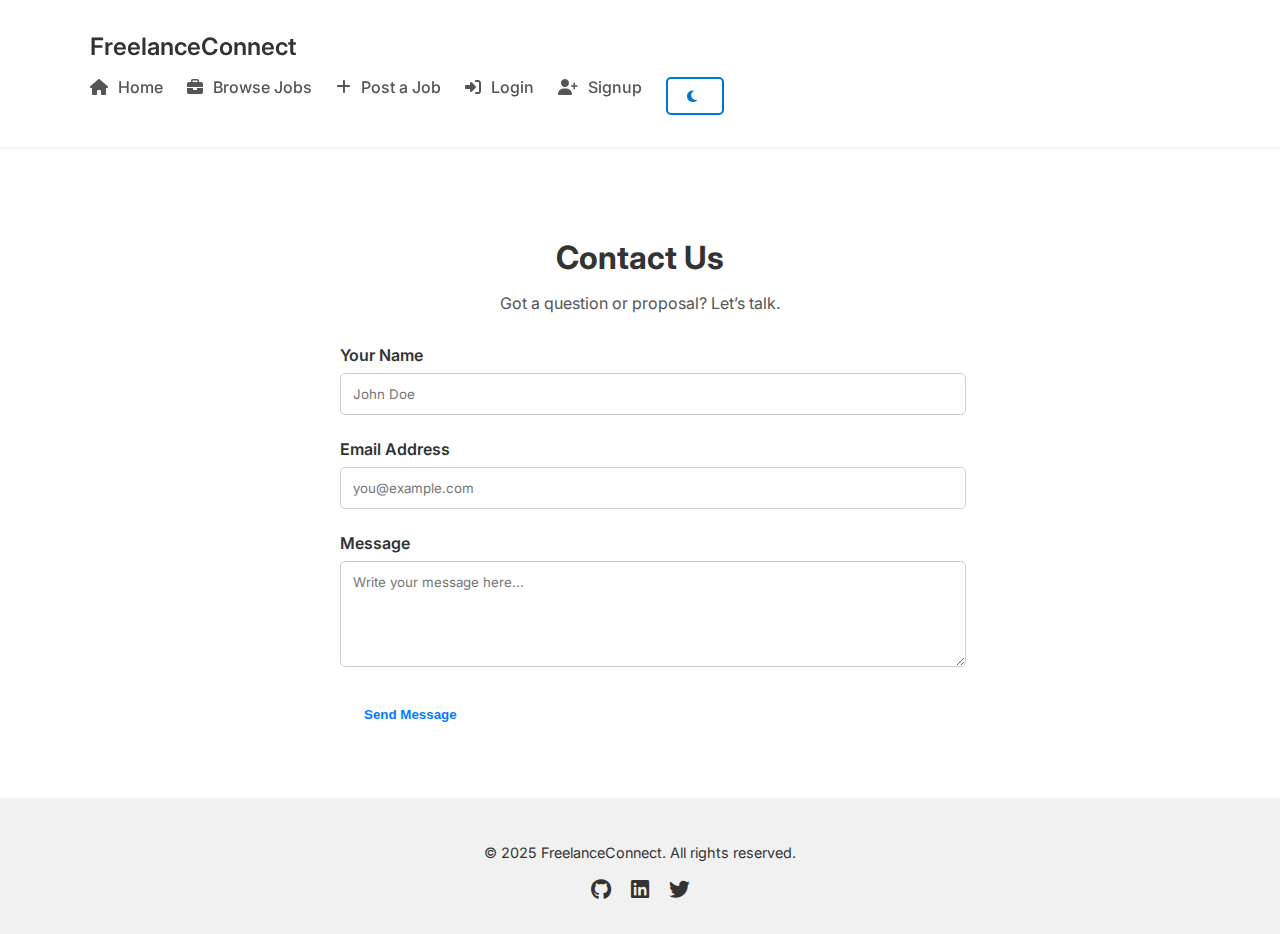
<file: contact.html>
<!DOCTYPE html>
<html lang="en">
<head>
  <meta charset="UTF-8" />
  <meta name="viewport" content="width=device-width, initial-scale=1.0" />
  <title>Freelance Connect</title>
  <link rel="stylesheet" href="css/style.css" />
  <link rel="preconnect" href="https://fonts.googleapis.com" />
  <link href="https://fonts.googleapis.com/css2?family=Inter:wght@400;600&display=swap" rel="stylesheet" />
  <link rel="stylesheet" href="https://cdnjs.cloudflare.com/ajax/libs/font-awesome/6.5.0/css/all.min.css" integrity="sha512-..." crossorigin="anonymous" referrerpolicy="no-referrer" />
</head>
<body>
  <!-- Navbar -->
  <header class="navbar">
    <div class="container">
      <h1 class="logo">FreelanceConnect</h1>
      <button class="menu-toggle" id="menuToggle">&#9776;</button>
        <nav id="navMenu">
        <ul class="nav-links">
            <li><a href="index.html"><i class="fas fa-home"></i> Home</a></li>
            <li><a href="jobs.html"><i class="fas fa-briefcase"></i> Browse Jobs</a></li>
            <li><a href="post-job.html"><i class="fas fa-plus"></i> Post a Job</a></li>
            <li><a href="login.html"><i class="fas fa-sign-in-alt"></i> Login</a></li>
            <li><a href="signup.html"><i class="fas fa-user-plus"></i> Signup</a></li>
            <li>
              <button id="theme-toggle" class="btn-secondary" title="Toggle dark mode">
                <i class="fas fa-moon"></i>
              </button>
            </li>
        </ul>
        </nav>
    </div>
  </header>

  <!-- Contact Form -->
  <section class="contact">
    <div class="container">
      <h2>Contact Us</h2>
      <p>Got a question or proposal? Let’s talk.</p>
      <form id="contactForm" novalidate>
        <div class="form-group">
            <label for="name">Your Name</label>
            <input type="text" id="name" placeholder="John Doe" required>
            <small class="error-message" id="nameError"></small>
        </div>

        <div class="form-group">
        <label for="email">Email Address</label>
        <input type="email" id="email" placeholder="you@example.com" required>
        <small class="error-message" id="emailError"></small>
        </div>

        <div class="form-group">
        <label for="message">Message</label>
        <textarea id="message" rows="5" placeholder="Write your message here..." required></textarea>
        <small class="error-message" id="messageError"></small>
        </div>

        <button type="submit" class="btn-primary">Send Message</button>
      </form>
    </div>
  </section>

  <!-- Footer -->
  <footer class="footer">
  <div class="container">
    <p>&copy; 2025 FreelanceConnect. All rights reserved.</p>
        <div class="social-links">
        <a href="https://github.com/Tsm8542/freelance-mp2a" target="_blank"><i class="fab fa-github"></i></a>
        <a href="https://linkedin.com/in/yourusername" target="_blank"><i class="fab fa-linkedin"></i></a>
        <a href="https://twitter.com/yourusername" target="_blank"><i class="fab fa-twitter"></i></a>
        </div>
    </div>
</footer>

<button id="backToTopBtn" title="Go to top">
  <i class="fas fa-arrow-up"></i>
</button>
  <script src="js/main.js"></script>
</body>
</html>
</file>
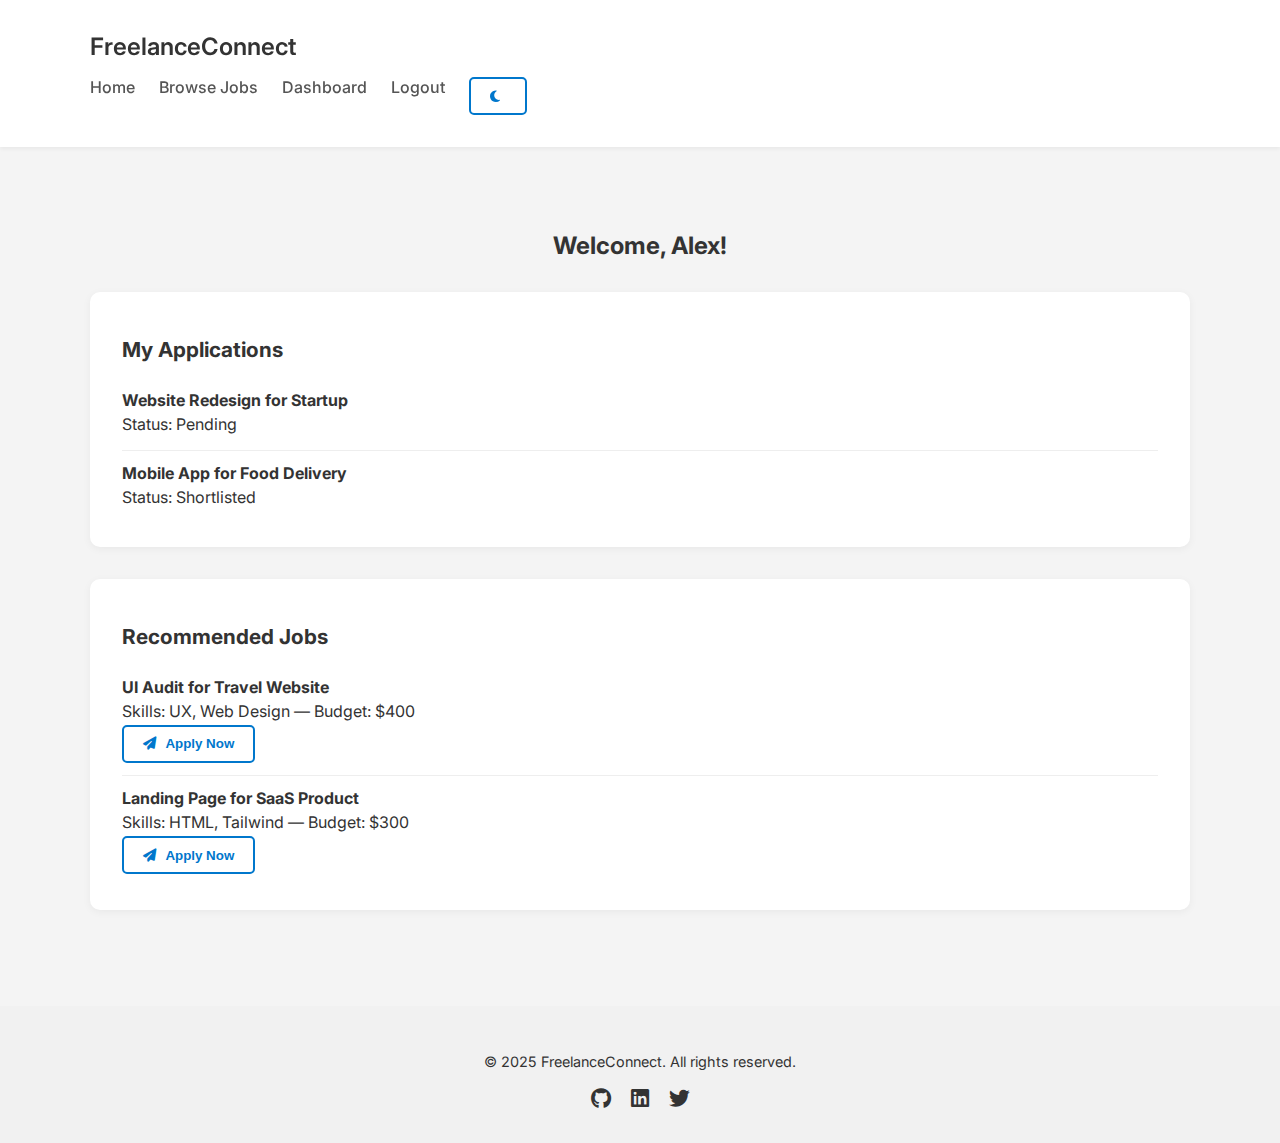
<file: freelancer-dashboard.html>
<!DOCTYPE html>
<html lang="en">
<head>
  <meta charset="UTF-8" />
  <meta name="viewport" content="width=device-width, initial-scale=1.0" />
  <title>Freelance Connect</title>
  <link rel="stylesheet" href="css/style.css" />
  <link rel="preconnect" href="https://fonts.googleapis.com" />
  <link href="https://fonts.googleapis.com/css2?family=Inter:wght@400;600&display=swap" rel="stylesheet" />
  <link rel="stylesheet" href="https://cdnjs.cloudflare.com/ajax/libs/font-awesome/6.5.0/css/all.min.css" integrity="sha512-..." crossorigin="anonymous" referrerpolicy="no-referrer" />
</head>
<body>
  <!-- Navbar -->
  <header class="navbar">
    <div class="container">
      <h1 class="logo">FreelanceConnect</h1>
      <nav>
        <ul class="nav-links">
          <li><a href="index.html">Home</a></li>
          <li><a href="jobs.html">Browse Jobs</a></li>
          <li><a href="freelancer-dashboard.html" class="active">Dashboard</a></li>
          <li><a href="login.html">Logout</a></li>
            <li>
              <button id="theme-toggle" class="btn-secondary" title="Toggle dark mode">
                <i class="fas fa-moon"></i>
              </button>
            </li>
        </ul>
      </nav>
    </div>
  </header>

  <!-- Dashboard Section -->
  <section class="dashboard">
    <div class="container">
      <h2>Welcome, Alex!</h2>

      <div class="dashboard-section">
        <h3>My Applications</h3>
        <ul class="dashboard-list">
          <li>
            <strong>Website Redesign for Startup</strong>
            <p>Status: Pending</p>
          </li>
          <li>
            <strong>Mobile App for Food Delivery</strong>
            <p>Status: Shortlisted</p>
          </li>
        </ul>
      </div>

      <div class="dashboard-section">
        <h3>Recommended Jobs</h3>
        <ul class="dashboard-list">
          <li>
            <strong>UI Audit for Travel Website</strong>
            <p>Skills: UX, Web Design — Budget: $400</p>
            <button class="btn-secondary"><i class="fas fa-paper-plane"></i> Apply Now</button>
          </li>
          <li>
            <strong>Landing Page for SaaS Product</strong>
            <p>Skills: HTML, Tailwind — Budget: $300</p>
            <button class="btn-secondary"><i class="fas fa-paper-plane"></i> Apply Now</button>
          </li>
        </ul>
      </div>
    </div>
  </section>

  <!-- Footer -->
  <footer class="footer">
  <div class="container">
    <p>&copy; 2025 FreelanceConnect. All rights reserved.</p>
        <div class="social-links">
        <a href="https://github.com/Tsm8542/freelance-mp2a" target="_blank"><i class="fab fa-github"></i></a>
        <a href="https://linkedin.com/in/yourusername" target="_blank"><i class="fab fa-linkedin"></i></a>
        <a href="https://twitter.com/yourusername" target="_blank"><i class="fab fa-twitter"></i></a>
        </div>
    </div>
</footer>
<button id="backToTopBtn" title="Go to top">
  <i class="fas fa-arrow-up"></i>
</button>
<script src="js/main.js"></script>
</body>
</html>
</file>
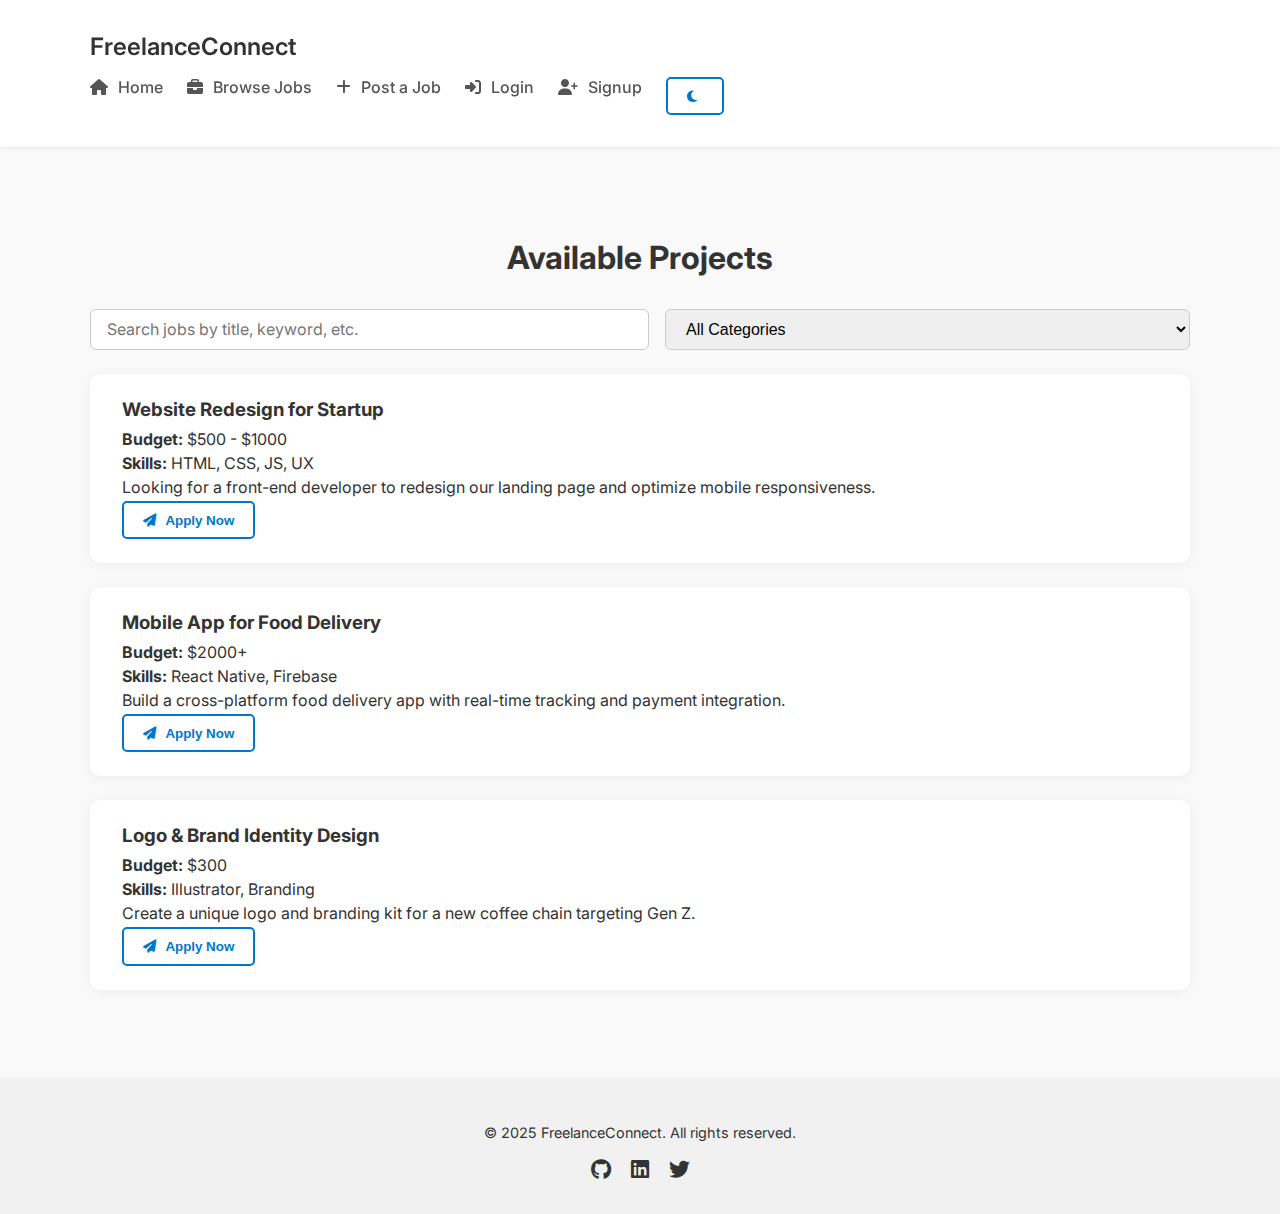
<file: jobs.html>
<!DOCTYPE html>
<html lang="en">
<head>
  <meta charset="UTF-8" />
  <meta name="viewport" content="width=device-width, initial-scale=1.0" />
  <title>Freelance Connect</title>
  <link rel="stylesheet" href="css/style.css" />
  <link rel="preconnect" href="https://fonts.googleapis.com" />
  <link href="https://fonts.googleapis.com/css2?family=Inter:wght@400;600&display=swap" rel="stylesheet" />
  <link rel="stylesheet" href="https://cdnjs.cloudflare.com/ajax/libs/font-awesome/6.5.0/css/all.min.css" integrity="sha512-..." crossorigin="anonymous" referrerpolicy="no-referrer" />
</head>
<body>
  <!-- Navbar -->
  <header class="navbar">
    <div class="container">
      <h1 class="logo">FreelanceConnect</h1>
      <nav>
        <ul class="nav-links">
            <li><a href="index.html"><i class="fas fa-home"></i> Home</a></li>
            <li><a href="jobs.html"><i class="fas fa-briefcase"></i> Browse Jobs</a></li>
            <li><a href="post-job.html"><i class="fas fa-plus"></i> Post a Job</a></li>
            <li><a href="login.html"><i class="fas fa-sign-in-alt"></i> Login</a></li>
            <li><a href="signup.html"><i class="fas fa-user-plus"></i> Signup</a></li>
            <li>
              <button id="theme-toggle" class="btn-secondary" title="Toggle dark mode">
                <i class="fas fa-moon"></i>
              </button>
            </li>
        </ul>
      </nav>
    </div>
  </header>

  <!-- Job Listings -->
  <section class="jobs-section">
    <div class="container">
      <h2 class="section-title">Available Projects</h2>
      <div class="job-filters">
        <input
          type="text"
          id="searchInput"
          placeholder="Search jobs by title, keyword, etc."
        />
        <select id="categoryFilter">
          <option value="">All Categories</option>
          <option value="design">Design</option>
          <option value="development">Development</option>
          <option value="writing">Writing</option>
          <option value="marketing">Marketing</option>
        </select>
      </div>

      <div class="job-card">
        <h3>Website Redesign for Startup</h3>
        <p><strong>Budget:</strong> $500 - $1000</p>
        <p><strong>Skills:</strong> HTML, CSS, JS, UX</p>
        <p>Looking for a front-end developer to redesign our landing page and optimize mobile responsiveness.</p>
        <button class="btn-secondary"><i class="fas fa-paper-plane"></i> Apply Now</button>
      </div>

      <div class="job-card" data-category="development">
        <h3>Mobile App for Food Delivery</h3>
        <p><strong>Budget:</strong> $2000+</p>
        <p><strong>Skills:</strong> React Native, Firebase</p>
        <p>Build a cross-platform food delivery app with real-time tracking and payment integration.</p>
        <button class="btn-secondary"><i class="fas fa-paper-plane"></i> Apply Now</button>
      </div>

      <div class="job-card" data-category="design">
        <h3>Logo & Brand Identity Design</h3>
        <p><strong>Budget:</strong> $300</p>
        <p><strong>Skills:</strong> Illustrator, Branding</p>
        <p>Create a unique logo and branding kit for a new coffee chain targeting Gen Z.</p>
        <button class="btn-secondary"><i class="fas fa-paper-plane"></i> Apply Now</button>
      </div>
    </div>
  </section>

  <!-- Footer -->
  <footer class="footer">
  <div class="container">
    <p>&copy; 2025 FreelanceConnect. All rights reserved.</p>
        <div class="social-links">
        <a href="https://github.com/Tsm8542/freelance-mp2a" target="_blank"><i class="fab fa-github"></i></a>
        <a href="https://linkedin.com/in/yourusername" target="_blank"><i class="fab fa-linkedin"></i></a>
        <a href="https://twitter.com/yourusername" target="_blank"><i class="fab fa-twitter"></i></a>
        </div>
    </div>
</footer>
<button id="backToTopBtn" title="Go to top">
  <i class="fas fa-arrow-up"></i>
</button>
<script src="js/main.js"></script>
</body>
</html>
</file>
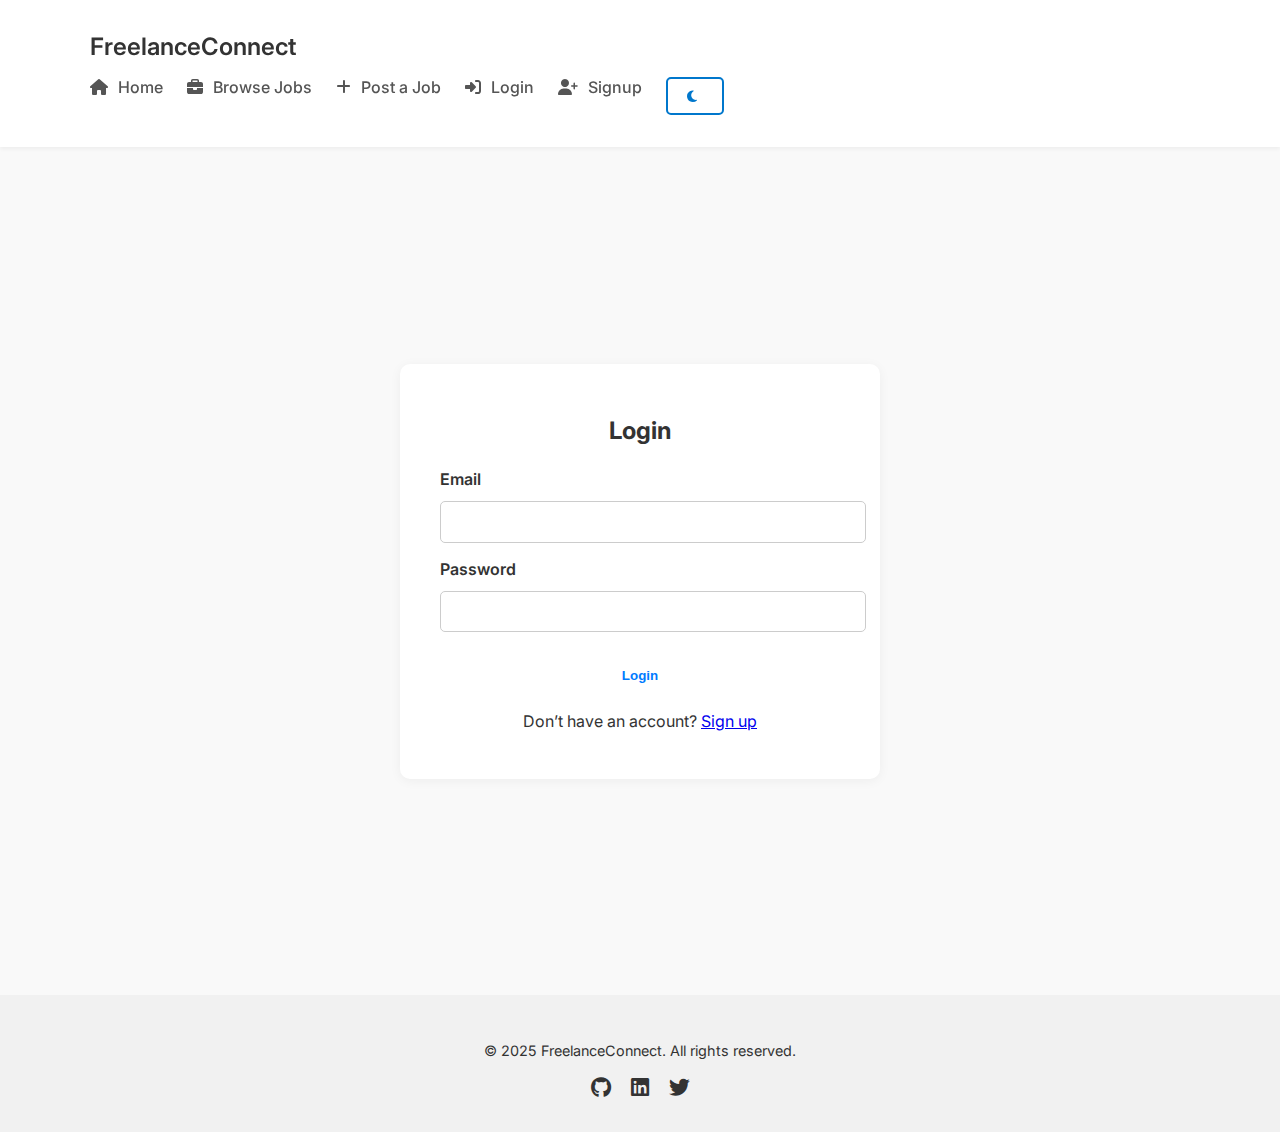
<file: login.html>
<!DOCTYPE html>
<html lang="en">
<head>
  <meta charset="UTF-8" />
  <meta name="viewport" content="width=device-width, initial-scale=1.0" />
  <title>Freelance Connect</title>
  <link rel="stylesheet" href="css/style.css" />
  <link rel="preconnect" href="https://fonts.googleapis.com" />
  <link href="https://fonts.googleapis.com/css2?family=Inter:wght@400;600&display=swap" rel="stylesheet" />
  <link rel="stylesheet" href="https://cdnjs.cloudflare.com/ajax/libs/font-awesome/6.5.0/css/all.min.css" integrity="sha512-..." crossorigin="anonymous" referrerpolicy="no-referrer" />
</head>
<body>
  <!-- Navbar -->
  <header class="navbar">
    <div class="container">
      <h1 class="logo">FreelanceConnect</h1>
      <nav>
        <ul class="nav-links">
            <li><a href="index.html"><i class="fas fa-home"></i> Home</a></li>
            <li><a href="jobs.html"><i class="fas fa-briefcase"></i> Browse Jobs</a></li>
            <li><a href="post-job.html"><i class="fas fa-plus"></i> Post a Job</a></li>
            <li><a href="login.html"><i class="fas fa-sign-in-alt"></i> Login</a></li>
            <li><a href="signup.html"><i class="fas fa-user-plus"></i> Signup</a></li>
            <li>
              <button id="theme-toggle" class="btn-secondary" title="Toggle dark mode">
                <i class="fas fa-moon"></i>
              </button>
            </li>
        </ul>
      </nav>
    </div>
  </header>

  <!-- Login Form -->
  <section class="form-section">
    <div class="form-container">
      <h2>Login</h2>
      <form>
        <label for="email">Email</label>
        <input type="email" id="email" required />

        <label for="password">Password</label>
        <input type="password" id="password" required />

        <button type="submit" class="btn-primary">Login</button>
        <p class="form-footer">
          Don’t have an account? <a href="signup.html">Sign up</a>
        </p>
      </form>
    </div>
  </section>

  <!-- Footer -->
  <footer class="footer">
  <div class="container">
    <p>&copy; 2025 FreelanceConnect. All rights reserved.</p>
        <div class="social-links">
        <a href="https://github.com/Tsm8542/freelance-mp2a" target="_blank"><i class="fab fa-github"></i></a>
        <a href="https://linkedin.com/in/yourusername" target="_blank"><i class="fab fa-linkedin"></i></a>
        <a href="https://twitter.com/yourusername" target="_blank"><i class="fab fa-twitter"></i></a>
        </div>
    </div>
</footer>
</body>
</html>
</file>
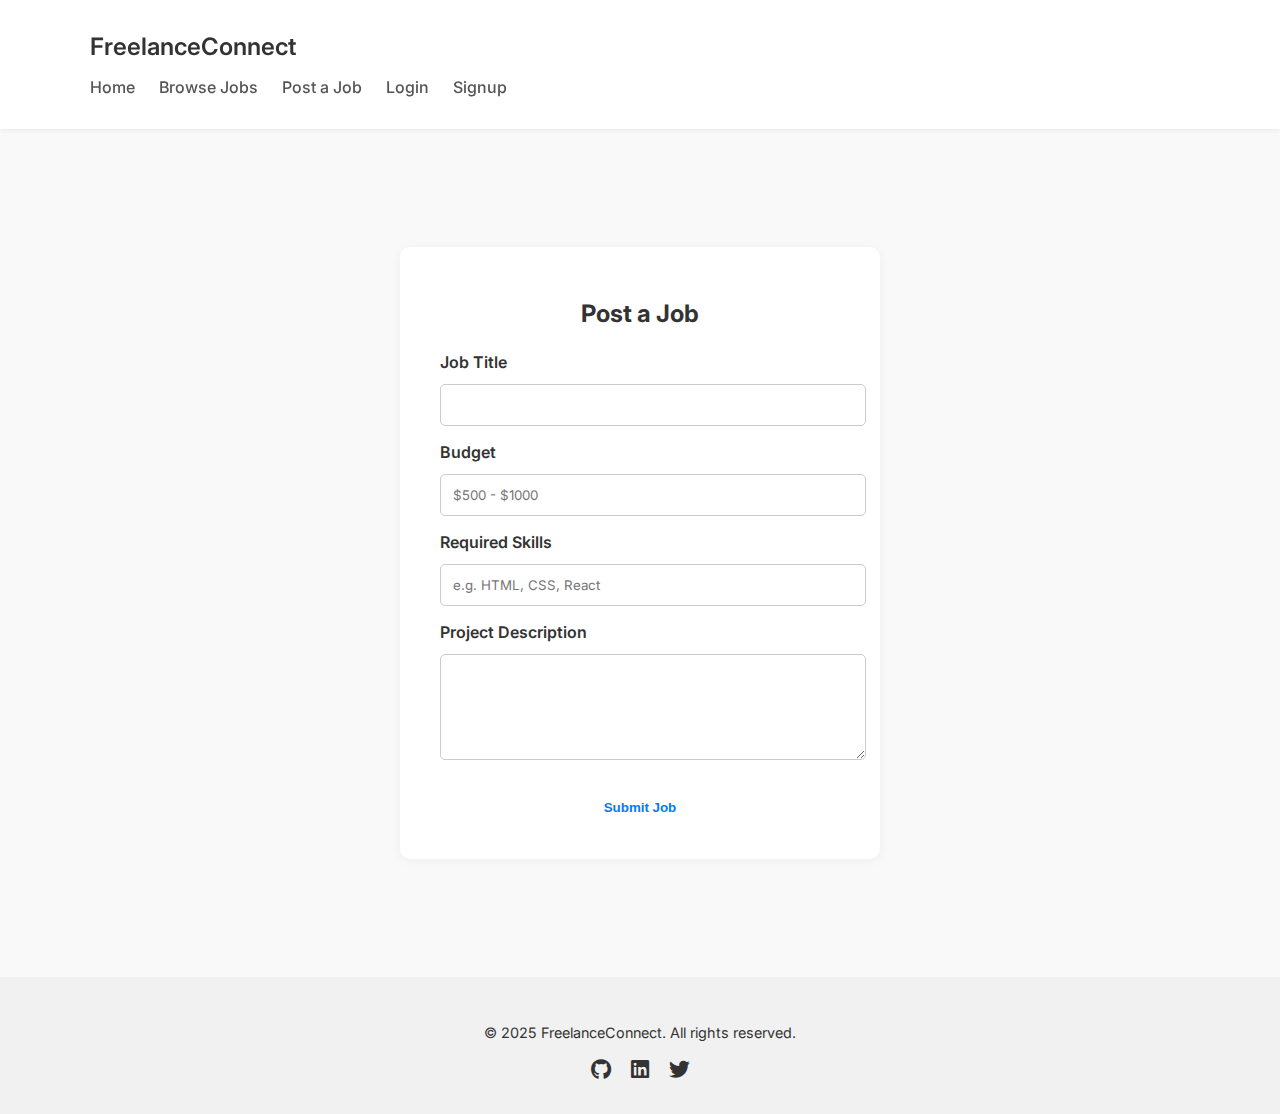
<file: post-job.html>
<!DOCTYPE html>
<html lang="en">
<head>
  <meta charset="UTF-8" />
  <meta name="viewport" content="width=device-width, initial-scale=1.0" />
  <title>Freelance Connect</title>
  <link rel="stylesheet" href="css/style.css" />
  <link rel="preconnect" href="https://fonts.googleapis.com" />
  <link href="https://fonts.googleapis.com/css2?family=Inter:wght@400;600&display=swap" rel="stylesheet" />
  <link rel="stylesheet" href="https://cdnjs.cloudflare.com/ajax/libs/font-awesome/6.5.0/css/all.min.css" integrity="sha512-..." crossorigin="anonymous" referrerpolicy="no-referrer" />
</head>
<body>
  <!-- Navbar -->
  <header class="navbar">
    <div class="container">
      <h1 class="logo">FreelanceConnect</h1>
      <nav>
        <ul class="nav-links">
          <li><a href="index.html">Home</a></li>
          <li><a href="jobs.html">Browse Jobs</a></li>
          <li><a href="post-job.html" class="active">Post a Job</a></li>
          <li><a href="login.html">Login</a></li>
          <li><a href="signup.html">Signup</a></li>
        </ul>
      </nav>
    </div>
  </header>

  <!-- Post Job Form -->
  <section class="form-section">
    <div class="form-container">
      <h2>Post a Job</h2>
      <form>
        <label for="title">Job Title</label>
        <input type="text" id="title" required />

        <label for="budget">Budget</label>
        <input type="text" id="budget" placeholder="$500 - $1000" required />

        <label for="skills">Required Skills</label>
        <input type="text" id="skills" placeholder="e.g. HTML, CSS, React" required />

        <label for="description">Project Description</label>
        <textarea id="description" rows="5" required></textarea>

        <button type="submit" class="btn-primary">Submit Job</button>
      </form>
    </div>
  </section>

  <!-- Footer -->
  <footer class="footer">
  <div class="container">
    <p>&copy; 2025 FreelanceConnect. All rights reserved.</p>
        <div class="social-links">
        <a href="https://github.com/Tsm8542/freelance-mp2a" target="_blank"><i class="fab fa-github"></i></a>
        <a href="https://linkedin.com/in/yourusername" target="_blank"><i class="fab fa-linkedin"></i></a>
        <a href="https://twitter.com/yourusername" target="_blank"><i class="fab fa-twitter"></i></a>
        </div>
    </div>
</footer>
</body>
</html>
</file>
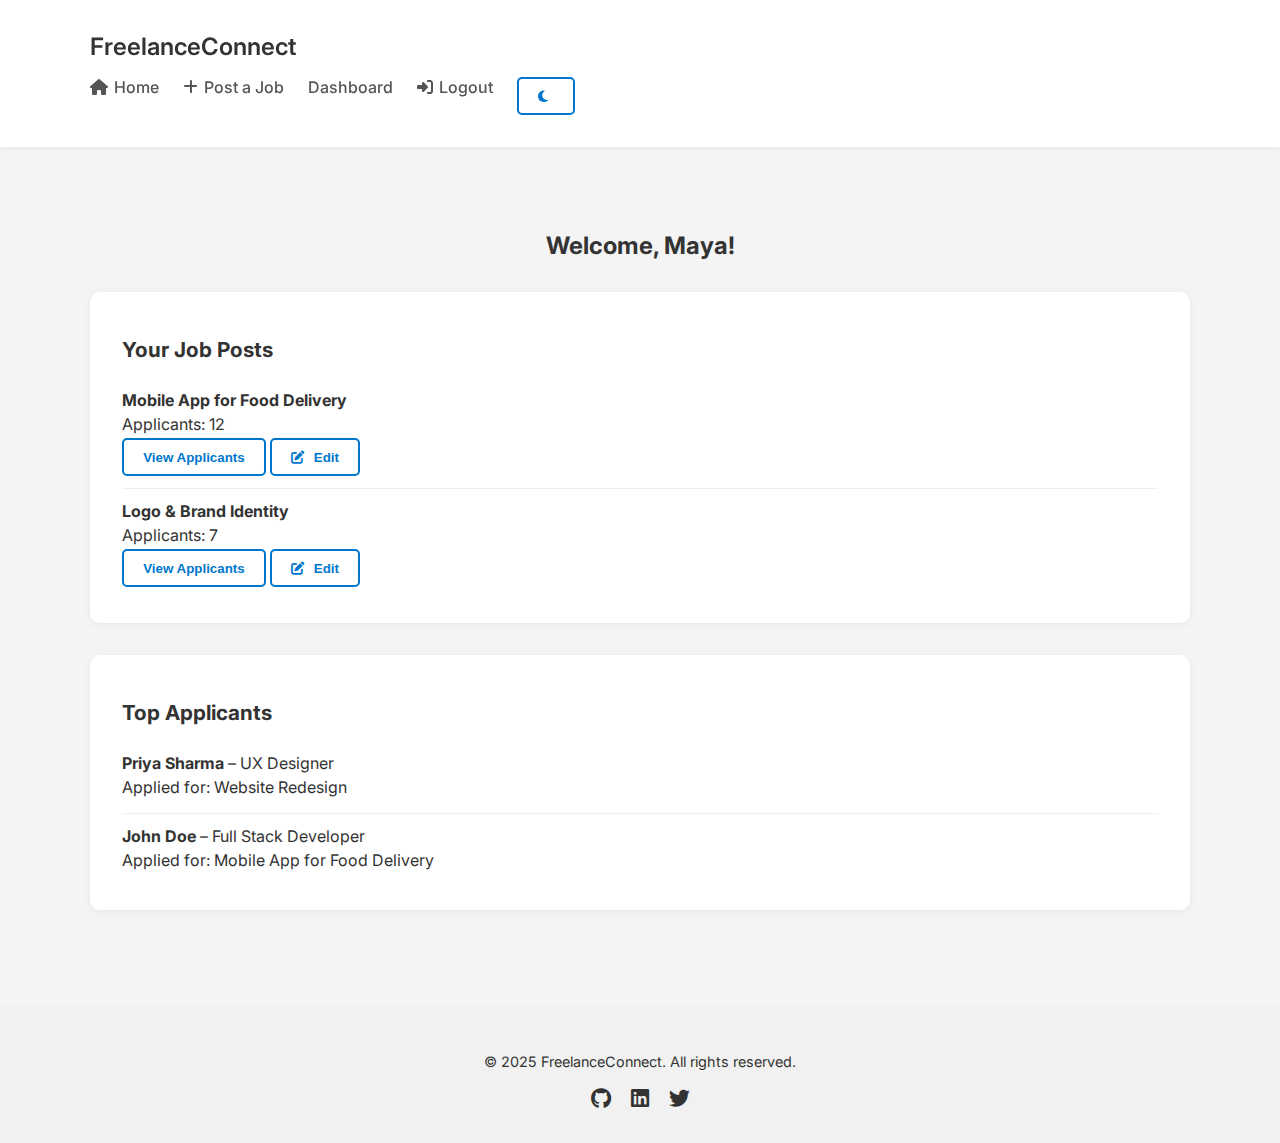
<file: recruiter-dashboard.html>
<!DOCTYPE html>
<html lang="en">
<head>
  <meta charset="UTF-8" />
  <meta name="viewport" content="width=device-width, initial-scale=1.0" />
  <title>Freelance Connect</title>
  <link rel="stylesheet" href="css/style.css" />
  <link rel="preconnect" href="https://fonts.googleapis.com" />
  <link href="https://fonts.googleapis.com/css2?family=Inter:wght@400;600&display=swap" rel="stylesheet" />
  <link rel="stylesheet" href="https://cdnjs.cloudflare.com/ajax/libs/font-awesome/6.5.0/css/all.min.css" integrity="sha512-..." crossorigin="anonymous" referrerpolicy="no-referrer" />
</head>
<body>
  <!-- Navbar -->
  <header class="navbar">
    <div class="container">
      <h1 class="logo">FreelanceConnect</h1>
      <nav>
        <ul class="nav-links">
          <li><a href="index.html"><i class="fas fa-home"></i>Home</a></li>
          <li><a href="post-job.html"><i class="fas fa-plus"></i>Post a Job</a></li>
          <li><a href="recruiter-dashboard.html" class="active">Dashboard</a></li>
          <li><a href="login.html"><i class="fas fa-sign-in-alt"></i>Logout</a></li>
            <li>
              <button id="theme-toggle" class="btn-secondary" title="Toggle dark mode">
                <i class="fas fa-moon"></i>
              </button>
            </li>
        </ul>
      </nav>
    </div>
  </header>

  <!-- Dashboard Content -->
  <section class="dashboard">
    <div class="container">
      <h2>Welcome, Maya!</h2>

      <div class="dashboard-section">
        <h3>Your Job Posts</h3>
        <ul class="dashboard-list">
          <li>
            <strong>Mobile App for Food Delivery</strong>
            <p>Applicants: 12</p>
            <button class="btn-secondary">View Applicants</button>
            <button class="btn-secondary"><i class="fas fa-edit"></i> Edit</button>
          </li>
          <li>
            <strong>Logo & Brand Identity</strong>
            <p>Applicants: 7</p>
            <button class="btn-secondary">View Applicants</button>
            <button class="btn-secondary"><i class="fas fa-edit"></i> Edit</button>
          </li>
        </ul>
      </div>

      <div class="dashboard-section">
        <h3>Top Applicants</h3>
        <ul class="dashboard-list">
          <li>
            <strong>Priya Sharma</strong> – UX Designer
            <p>Applied for: Website Redesign</p>
          </li>
          <li>
            <strong>John Doe</strong> – Full Stack Developer
            <p>Applied for: Mobile App for Food Delivery</p>
          </li>
        </ul>
      </div>
    </div>
  </section>

  <!-- Footer -->
  <footer class="footer">
  <div class="container">
    <p>&copy; 2025 FreelanceConnect. All rights reserved.</p>
        <div class="social-links">
        <a href="https://github.com/Tsm8542/freelance-mp2a" target="_blank"><i class="fab fa-github"></i></a>
        <a href="https://linkedin.com/in/yourusername" target="_blank"><i class="fab fa-linkedin"></i></a>
        <a href="https://twitter.com/yourusername" target="_blank"><i class="fab fa-twitter"></i></a>
        </div>
    </div>
</footer>
<button id="backToTopBtn" title="Go to top">
  <i class="fas fa-arrow-up"></i>
</button>
<script src="js/main.js"></script>
</body>
</html>
</file>
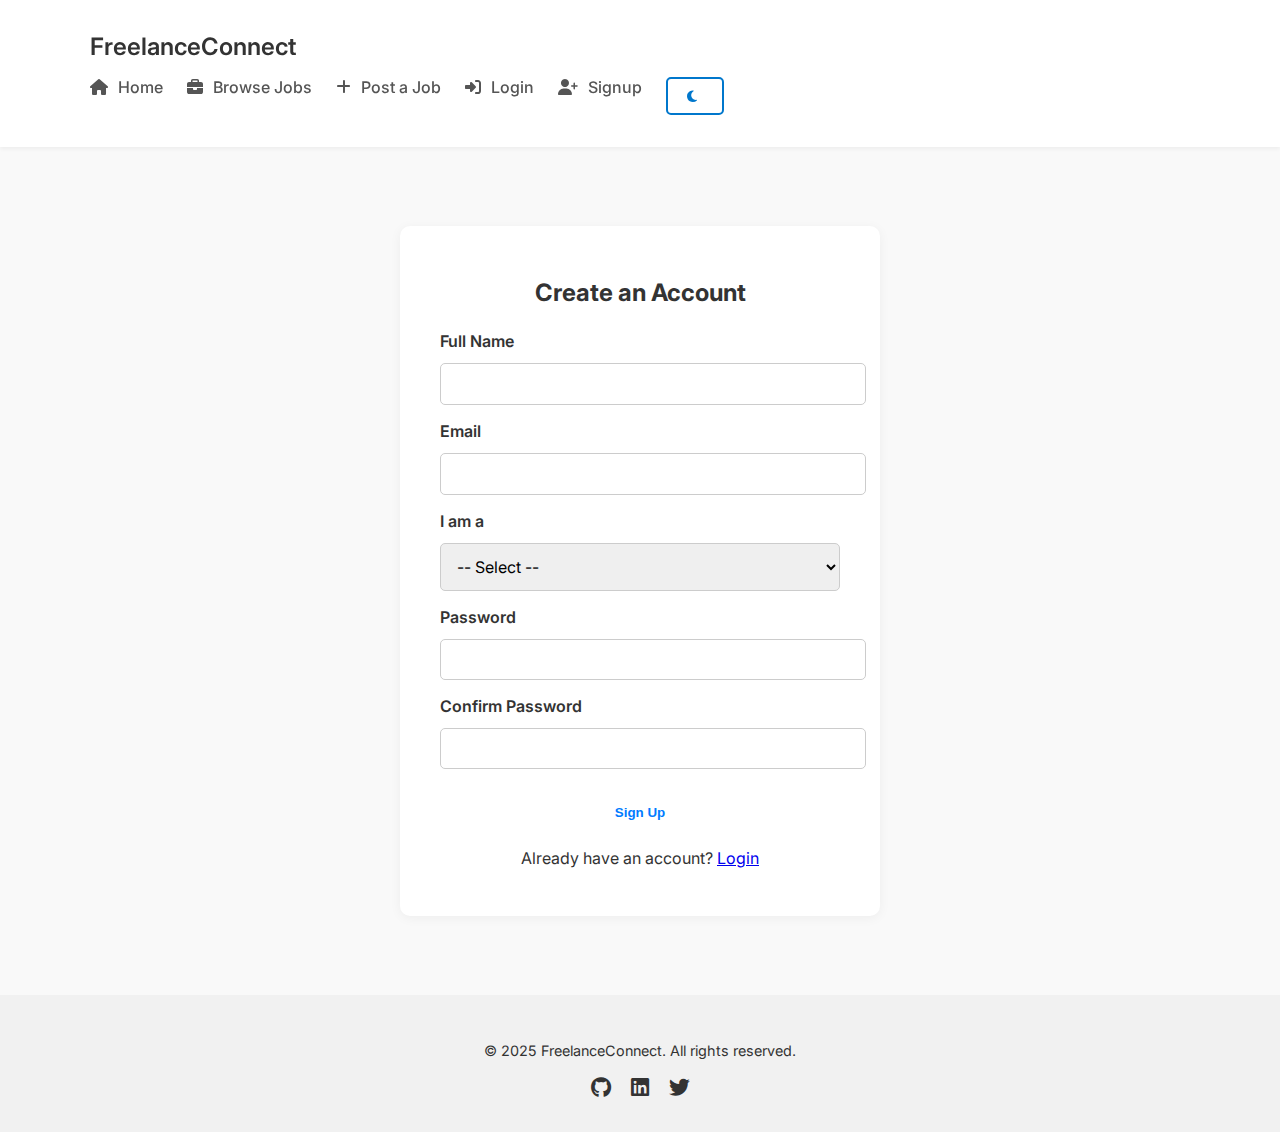
<file: signup.html>
<!DOCTYPE html>
<html lang="en">
<head>
  <meta charset="UTF-8" />
  <meta name="viewport" content="width=device-width, initial-scale=1.0" />
  <title>Freelance Connect</title>
  <link rel="stylesheet" href="css/style.css" />
  <link rel="preconnect" href="https://fonts.googleapis.com" />
  <link href="https://fonts.googleapis.com/css2?family=Inter:wght@400;600&display=swap" rel="stylesheet" />
  <link rel="stylesheet" href="https://cdnjs.cloudflare.com/ajax/libs/font-awesome/6.5.0/css/all.min.css" integrity="sha512-..." crossorigin="anonymous" referrerpolicy="no-referrer" />
</head>
<body>
  <!-- Navbar -->
  <header class="navbar">
    <div class="container">
      <h1 class="logo">FreelanceConnect</h1>
      <nav>
        <ul class="nav-links">
            <li><a href="index.html"><i class="fas fa-home"></i> Home</a></li>
            <li><a href="jobs.html"><i class="fas fa-briefcase"></i> Browse Jobs</a></li>
            <li><a href="post-job.html"><i class="fas fa-plus"></i> Post a Job</a></li>
            <li><a href="login.html"><i class="fas fa-sign-in-alt"></i> Login</a></li>
            <li><a href="signup.html"><i class="fas fa-user-plus"></i> Signup</a></li>
            <li>
              <button id="theme-toggle" class="btn-secondary" title="Toggle dark mode">
                <i class="fas fa-moon"></i>
              </button>
            </li>            
        </ul>
      </nav>
    </div>
  </header>

  <!-- Signup Form -->
  <section class="form-section">
    <div class="form-container">
      <h2>Create an Account</h2>
      <form>
        <label for="fullname">Full Name</label>
        <input type="text" id="fullname" required />

        <label for="email">Email</label>
        <input type="email" id="email" required />

        <label for="role">I am a</label>
        <select id="role" required>
          <option value="">-- Select --</option>
          <option value="freelancer">Freelancer</option>
          <option value="recruiter">Recruiter</option>
        </select>

        <label for="password">Password</label>
        <input type="password" id="password" required />

        <label for="confirm-password">Confirm Password</label>
        <input type="password" id="confirm-password" required />

        <button type="submit" class="btn-primary">Sign Up</button>
        <p class="form-footer">
          Already have an account? <a href="login.html">Login</a>
        </p>
      </form>
    </div>
  </section>

  <!-- Footer -->
  <footer class="footer">
  <div class="container">
    <p>&copy; 2025 FreelanceConnect. All rights reserved.</p>
        <div class="social-links">
        <a href="https://github.com/Tsm8542/freelance-mp2a" target="_blank"><i class="fab fa-github"></i></a>
        <a href="https://linkedin.com/in/yourusername" target="_blank"><i class="fab fa-linkedin"></i></a>
        <a href="https://twitter.com/yourusername" target="_blank"><i class="fab fa-twitter"></i></a>
        </div>
    </div>
</footer>
</body>
</html>
</file>
<file: css/style.css>
/* Base styles */
body {
  margin: 0;
  font-family: 'Inter', sans-serif;
  background: #f9f9f9;
  color: #333;
}

/* Container */
.container {
  max-width: 1100px;
  margin: 0 auto;
  padding: 0 1rem;
}

/* Navbar */
.navbar {
  background: #fff;
  padding: 1rem 0;
  box-shadow: 0 2px 4px rgba(0,0,0,0.05);
  position: sticky;
  top: 0;
  z-index: 1000;
}

.navbar .logo {
  font-weight: 600;
  font-size: 1.5rem;
  color: #333;
}

.nav-links {
  list-style: none;
  display: flex;
  gap: 1.5rem;
  padding: 0;
}

.nav-links a {
  text-decoration: none;
  color: #555;
  font-weight: 500;
}

.nav-links a:hover {
  color: #007BFF;
}

/* Hero */
.hero {
  background: #007BFF;
  color: #fff;
  padding: 4rem 1rem;
  text-align: center;
}

.hero h2 {
  font-size: 2.5rem;
  margin-bottom: 1rem;
}

.hero p {
  font-size: 1.2rem;
  margin-bottom: 2rem;
}

.btn-primary {
  background: #fff;
  color: #007BFF;
  padding: 0.75rem 1.5rem;
  border-radius: 5px;
  font-weight: 600;
  text-decoration: none;
}

/* Footer */
.footer {
  background: #f1f1f1;
  padding: 2rem 0;
  text-align: center;
  font-size: 0.9rem;
}

/* Services Section */
.services {
  padding: 4rem 1rem;
  background: #fff;
  text-align: center;
}

.services h3 {
  font-size: 2rem;
  margin-bottom: 2rem;
}

.services-grid {
  display: grid;
  grid-template-columns: repeat(auto-fit, minmax(220px, 1fr));
  gap: 2rem;
}

.service-card {
  background: #f9f9f9;
  padding: 2rem;
  border-radius: 10px;
  box-shadow: 0 2px 8px rgba(0,0,0,0.05);
  transition: transform 0.2s ease;
}

.service-card:hover {
  transform: translateY(-5px);
}

.service-card h4 {
  margin-bottom: 1rem;
  color: #007BFF;
}

.service-card p {
  font-size: 0.95rem;
  color: #555;
}

/* Freelancers Section */
.freelancers {
  background: #f8f8f8;
  padding: 4rem 1rem;
  text-align: center;
}

.freelancers h3 {
  font-size: 2rem;
  margin-bottom: 2rem;
}

.freelancer-grid {
  display: grid;
  grid-template-columns: repeat(auto-fit, minmax(220px, 1fr));
  gap: 2rem;
}

.freelancer-card {
  background: #fff;
  padding: 2rem;
  border-radius: 10px;
  box-shadow: 0 2px 10px rgba(0,0,0,0.05);
  transition: transform 0.2s ease;
}

.freelancer-card:hover {
  transform: translateY(-5px);
}

.freelancer-card img {
  width: 100px;
  height: 100px;
  object-fit: cover;
  border-radius: 50%;
  margin-bottom: 1rem;
}

.freelancer-card h4 {
  margin: 0.5rem 0 0.25rem;
  font-size: 1.2rem;
  color: #007BFF;
}

.freelancer-card .title {
  font-weight: 500;
  color: #555;
  margin-bottom: 0.5rem;
}

.freelancer-card p {
  font-size: 0.9rem;
  color: #666;
}

/* Contact Form */
.contact {
  padding: 4rem 1rem;
  background: #fff;
  text-align: center;
}

.contact h2 {
  font-size: 2rem;
  margin-bottom: 0.5rem;
}

.contact p {
  margin-bottom: 2rem;
  color: #555;
}

form {
  max-width: 600px;
  margin: 0 auto;
  text-align: left;
}

.form-group {
  margin-bottom: 1.5rem;
}

label {
  display: block;
  margin-bottom: 0.5rem;
  font-weight: 600;
}

input[type="text"],
input[type="email"],
textarea {
  width: 100%;
  padding: 0.75rem;
  border: 1px solid #ccc;
  border-radius: 5px;
  font-family: inherit;
}

textarea {
  resize: vertical;
}

button[type="submit"] {
  display: inline-block;
  border: none;
  cursor: pointer;
}

/* Hamburger Button */
.menu-toggle {
  display: none;
  background: none;
  border: none;
  font-size: 2rem;
  cursor: pointer;
  color: #007BFF;
}

/* Responsive Menu */
@media (max-width: 768px) {
  .menu-toggle {
    display: block;
    position: absolute;
    top: 1.2rem;
    right: 1.5rem;
  }

  nav {
    display: none;
    background: #fff;
    position: absolute;
    top: 100%;
    right: 0;
    width: 100%;
    box-shadow: 0 4px 6px rgba(0,0,0,0.1);
  }

  nav.active {
    display: block;
  }

  .nav-links {
    flex-direction: column;
    align-items: flex-start;
    padding: 1rem;
    gap: 1rem;
  }

  .nav-links li {
    width: 100%;
  }

  .nav-links a {
    display: block;
    width: 100%;
    padding: 0.5rem 0;
  }
}

.error-message {
  color: red;
  font-size: 0.85rem;
  margin-top: 0.25rem;
  display: block;
}

input.has-error,
textarea.has-error {
  border-color: red;
}

.search-input {
  padding: 0.75rem 1rem;
  width: 100%;
  max-width: 400px;
  margin: 0 auto 2rem;
  border: 1px solid #ccc;
  border-radius: 5px;
  font-size: 1rem;
  display: block;
}

/* 404 Not Found */
.not-found {
  padding: 5rem 1rem;
  text-align: center;
}

.not-found h2 {
  font-size: 3rem;
  margin-bottom: 1rem;
  color: #007BFF;
}

.not-found p {
  font-size: 1.1rem;
  margin-bottom: 2rem;
}

.social-links {
  margin-top: 1rem;
}

.social-links a {
  margin: 0 0.5rem;
  color: #333;
  font-size: 1.3rem;
  transition: color 0.2s ease;
}

.social-links a:hover {
  color: #007BFF;
}

/* Login & Signup Form */
.form-section {
  display: flex;
  justify-content: center;
  align-items: center;
  padding: 4rem 1rem;
  min-height: 80vh;
  background-color: #f9f9f9;
}

.form-container {
  background: #fff;
  padding: 2rem 2.5rem;
  border-radius: 10px;
  max-width: 400px;
  width: 100%;
  box-shadow: 0 2px 12px rgba(0,0,0,0.05);
}

.form-container h2 {
  text-align: center;
  margin-bottom: 1.5rem;
}

.form-container label {
  display: block;
  margin-top: 1rem;
  font-weight: 600;
}

.form-container input {
  width: 100%;
  padding: 0.75rem;
  margin-top: 0.25rem;
  border: 1px solid #ccc;
  border-radius: 5px;
}

.form-container button {
  margin-top: 1.5rem;
  width: 100%;
}

.form-footer {
  margin-top: 1rem;
  text-align: center;
}

.form-container select {
  width: 100%;
  padding: 0.75rem;
  margin-top: 0.25rem;
  border: 1px solid #ccc;
  border-radius: 5px;
  font-family: inherit;
  font-size: 1rem;
}

.jobs-section {
  padding: 4rem 1rem;
  background-color: #f9f9f9;
}

.jobs-section .section-title {
  text-align: center;
  font-size: 2rem;
  margin-bottom: 2rem;
}

.job-card {
  background: #fff;
  padding: 1.5rem 2rem;
  border-radius: 10px;
  box-shadow: 0 2px 12px rgba(0,0,0,0.05);
  margin-bottom: 1.5rem;
}

.job-card h3 {
  margin-top: 0;
  margin-bottom: 0.5rem;
}

.job-card p {
  margin: 0.25rem 0;
}

/* Secondary Button Style */
.btn-secondary {
  display: inline-block;
  padding: 0.6rem 1.2rem;
  background-color: transparent;
  color: #0077cc;
  border: 2px solid #0077cc;
  border-radius: 5px;
  font-weight: 600;
  text-align: center;
  text-decoration: none;
  cursor: pointer;
  transition: all 0.3s ease;
}

.btn-secondary:hover {
  background-color: #0077cc;
  color: #fff;
}

.form-container textarea {
  width: 100%;
  padding: 0.75rem;
  margin-top: 0.25rem;
  border: 1px solid #ccc;
  border-radius: 5px;
  resize: vertical;
}

.dashboard {
  padding: 4rem 1rem;
  background-color: #f4f4f4;
}

.dashboard h2 {
  margin-bottom: 2rem;
  text-align: center;
}

.dashboard-section {
  background-color: #fff;
  padding: 1.5rem 2rem;
  border-radius: 10px;
  box-shadow: 0 2px 8px rgba(0,0,0,0.05);
  margin-bottom: 2rem;
}

.dashboard-section h3 {
  margin-bottom: 1rem;
  font-size: 1.3rem;
  color: #333;
}

.dashboard-list {
  list-style: none;
  padding: 0;
  margin: 0;
}

.dashboard-list li {
  padding: 0.75rem 0;
  border-bottom: 1px solid #eee;
}

.dashboard-list li:last-child {
  border-bottom: none;
}

.dashboard-list p {
  margin: 0.25rem 0;
}

.nav-links a i,
.btn-secondary i,
.btn-primary i {
  margin-right: 6px;
}

/* Dark Mode Styles */
body.dark-mode {
  background-color: #121212;
  color: #f5f5f5;
}

body.dark-mode .navbar,
body.dark-mode .footer,
body.dark-mode .dashboard-section,
body.dark-mode .job-card,
body.dark-mode form {
  background-color: #1e1e1e;
  color: #f5f5f5;
  border-color: #333;
}

body.dark-mode .btn-secondary {
  border-color: #aaa;
  color: #ccc;
}

body.dark-mode .btn-secondary:hover {
  background-color: #ccc;
  color: #000;
}

#backToTopBtn {
  position: fixed;
  bottom: 40px;
  right: 30px;
  display: none;
  background-color: #333;
  color: white;
  border: none;
  padding: 12px;
  border-radius: 50%;
  cursor: pointer;
  font-size: 1rem;
  z-index: 999;
  box-shadow: 0 2px 10px rgba(0,0,0,0.2);
  transition: background-color 0.3s;
}

#backToTopBtn:hover {
  background-color: #555;
}

body.dark-mode #backToTopBtn {
  background-color: #eee;
  color: #111;
}

body.dark-mode #backToTopBtn:hover {
  background-color: #ccc;
}

.job-filters {
  display: flex;
  flex-wrap: wrap;
  gap: 1rem;
  margin: 1.5rem 0;
}

.job-filters input,
.job-filters select {
  padding: 0.6rem 1rem;
  font-size: 1rem;
  border: 1px solid #ccc;
  border-radius: 6px;
  flex: 1 1 250px;
}

body.dark-mode .job-filters input,
body.dark-mode .job-filters select {
  background-color: #222;
  color: #fff;
  border: 1px solid #555;
}
</file>
